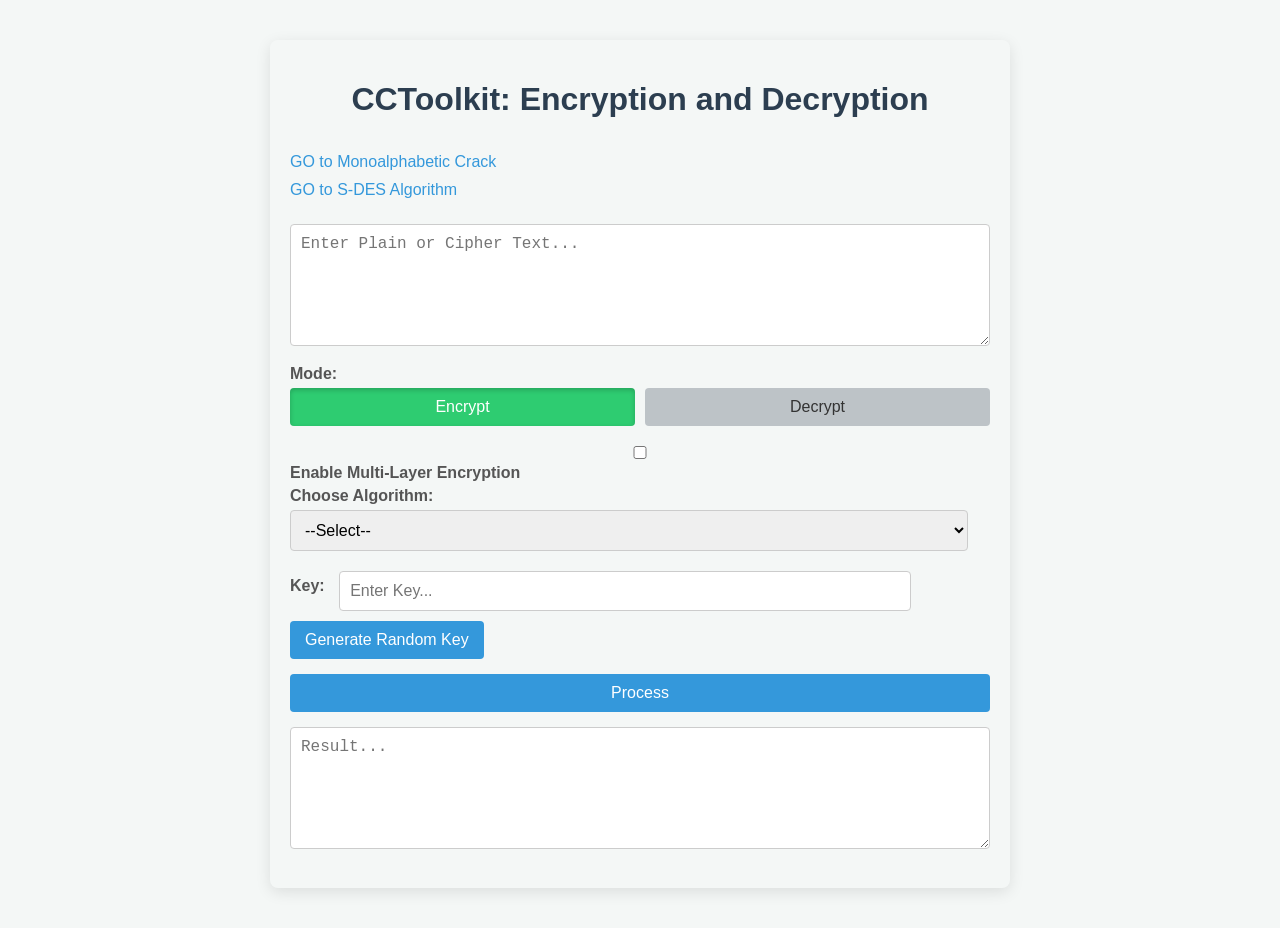
<file: index.html>
<!DOCTYPE html>
<html lang="en">
<head>
  <meta charset="UTF-8" />
  <title>CCToolkit</title>
  <link rel="stylesheet" href="/styles/style.css">
  <link rel="stylesheet" href="/styles/monocracker.css">
</head>
<body>
  <h1>CCToolkit: Encryption and Decryption</h1>

  <div class="nav-links">
    <a href="monocracker.html">GO to Monoalphabetic Crack</a><br>
    <a href="sdes.html">GO to S-DES Algorithm</a>
  </div>

  <textarea id="inputText" placeholder="Enter Plain or Cipher Text..."></textarea>

  <label>Mode:</label>
  <div class="mode-buttons">
    <button id="encryptBtn" class="mode-button active">Encrypt</button>
    <button id="decryptBtn" class="mode-button">Decrypt</button>
  </div>

  <label>
    <input type="checkbox" id="multiLayer">
    Enable Multi-Layer Encryption
  </label>

  <!-- Single Layer Selection -->
  <div id="singleLayerContainer">
    <label for="algo">Choose Algorithm:</label>
    <select id="algo">
      <option value="">--Select--</option>
      <option value="caesar">Caesar Cipher</option>
      <option value="mono">Monoalphabetic Cipher</option>
      <option value="playfair">Playfair Cipher</option>
      <option value="vigenere">Vigenère Cipher</option>
      <option value="railfence">Rail Fence Cipher</option>
      <option value="rowcolumn">Row-Column Transposition</option>
    </select>

    <div id="keyInputDiv">
      <label for="keyInput">Key:</label>
      <input type="text" id="keyInput" placeholder="Enter Key..." />
      <button id="generateKey" style="display:none;">Generate Random Key</button>
    </div>
  </div>

  <!-- Multi-Layer Container -->
  <div id="layersContainer" style="display:none;">
    <!-- Layer 1 -->
    <div class="layer-box" id="layer1">
      <label>Layer 1 Algorithm:</label>
      <select class="layerAlgo">
        <option value="">--Select--</option>
        <option value="caesar">Caesar Cipher</option>
        <option value="mono">Monoalphabetic Cipher</option>
        <option value="playfair">Playfair Cipher</option>
        <option value="vigenere">Vigenère Cipher</option>
        <option value="railfence">Rail Fence Cipher</option>
        <option value="rowcolumn">Row-Column Transposition</option>
      </select>
      <div class="layerKeyDiv">
        <label>Key:</label>
        <input type="text" class="layerKey" placeholder="Enter Key...">
        <button class="generateLayerKey">Generate Key</button>
      </div>
    </div>

    <!-- Layer 2 -->
    <div class="layer-box" id="layer2">
      <label>Layer 2 Algorithm:</label>
      <select class="layerAlgo">
        <option value="">--Select--</option>
        <option value="caesar">Caesar Cipher</option>
        <option value="mono">Monoalphabetic Cipher</option>
        <option value="playfair">Playfair Cipher</option>
        <option value="vigenere">Vigenère Cipher</option>
        <option value="railfence">Rail Fence Cipher</option>
        <option value="rowcolumn">Row-Column Transposition</option>
      </select>
      <div class="layerKeyDiv">
        <label>Key:</label>
        <input type="text" class="layerKey" placeholder="Enter Key...">
        <button class="generateLayerKey">Generate Key</button>
      </div>
    </div>

    <!-- Layer 3 -->
    <div class="layer-box" id="layer3">
      <label>Layer 3 Algorithm:</label>
      <select class="layerAlgo">
        <option value="">--Select--</option>
        <option value="caesar">Caesar Cipher</option>
        <option value="mono">Monoalphabetic Cipher</option>
        <option value="playfair">Playfair Cipher</option>
        <option value="vigenere">Vigenère Cipher</option>
        <option value="railfence">Rail Fence Cipher</option>
        <option value="rowcolumn">Row-Column Transposition</option>
      </select>
      <div class="layerKeyDiv">
        <label>Key:</label>
        <input type="text" class="layerKey" placeholder="Enter Key...">
        <button class="generateLayerKey">Generate Key</button>
      </div>
    </div>
  </div>

  <button id="processBtn">Process</button>

  <textarea id="outputText" placeholder="Result..." readonly></textarea>

  <div id="matrixDisplay" style="margin-top: 20px; display: none;">
    <h3>Playfair Matrix</h3>
    <pre id="playfairMatrix"></pre>
  </div>

  <script src="/scripts/script.js" type="module"></script>
</body>
</html>
</file>
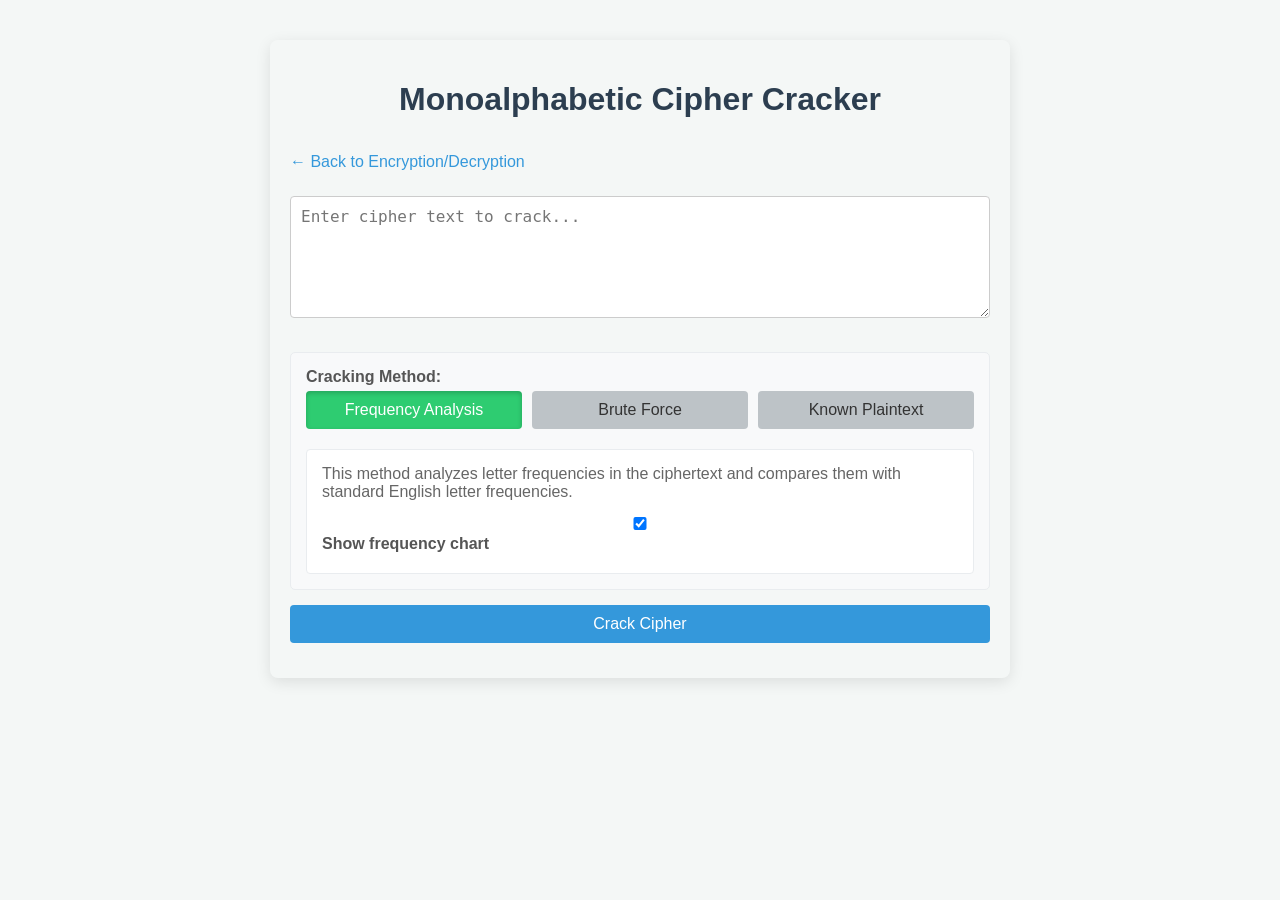
<file: monocracker.html>
<!DOCTYPE html>
<html lang="en">
<head>
  <meta charset="UTF-8" />
  <title>Monoalphabetic Cipher Cracker</title>
  <link rel="stylesheet" href="/styles/style.css" />
  <link rel="stylesheet" href="/styles/monocracker.css" />
</head>
<body>
  <h1>Monoalphabetic Cipher Cracker</h1>

  <div class="nav-links">
    <a href="index.html">← Back to Encryption/Decryption</a>
  </div>

  <textarea id="cipherText" placeholder="Enter cipher text to crack..."></textarea>

  <div class="options-container">
    <div class="option-group">
      <label>Cracking Method:</label>
      <div class="mode-buttons">
        <button id="frequencyBtn" class="mode-button active">Frequency Analysis</button>
        <button id="bruteForceBtn" class="mode-button">Brute Force</button>
        <button id="knownPlaintextBtn" class="mode-button">Known Plaintext</button>
      </div>
    </div>

    <div id="frequencyOptions" class="option-panel">
      <p>This method analyzes letter frequencies in the ciphertext and compares them with standard English letter frequencies.</p>
      <div class="checkbox-group">
        <label>
          <input type="checkbox" id="showFrequencyChart" checked />
          Show frequency chart
        </label>
      </div>
    </div>

    <div id="bruteForceOptions" class="option-panel" style="display: none;">
      <p>This method tries different key combinations using hill-climbing optimization to find possible solutions.</p>
      <div class="form-group">
        <label for="maxResults">Maximum results to show:</label>
        <input type="number" id="maxResults" value="5" min="1" max="20" />
      </div>
    </div>

    <div id="knownPlaintextOptions" class="option-panel" style="display: none;">
      <p>This method uses known plaintext to help crack the cipher. Enter a portion of the plaintext that you know corresponds to the ciphertext.</p>
      <div class="form-group">
        <label for="knownPlaintextInput">Known Plaintext:</label>
        <textarea id="knownPlaintextInput" placeholder="Enter known plaintext..."></textarea>
      </div>
    </div>
  </div>

  <button id="crackBtn">Crack Cipher</button>

  <div id="statusMessage" style="display: none;">Processing...</div>

  <div id="resultsContainer" style="display: none;">
    <h2>Results</h2>
    
    <div id="frequencyChartContainer" style="display: none;">
      <h3>Letter Frequency Analysis</h3>
      <div id="frequencyChart" class="chart-container"></div>
    </div>
    
    <div id="possibleKeysContainer">
      <h3>Possible Keys</h3>
      <div id="keysList"></div>
    </div>
    
    <div id="decryptedResultsContainer">
      <h3>Decrypted Text</h3>
      <div id="decryptedResults"></div>
    </div>
  </div>

  <script src="/scripts/monoalphabetic.js" type="module"></script>
  <script src="/scripts/monocracker.js" type="module"></script>
</body>
</html>
</file>
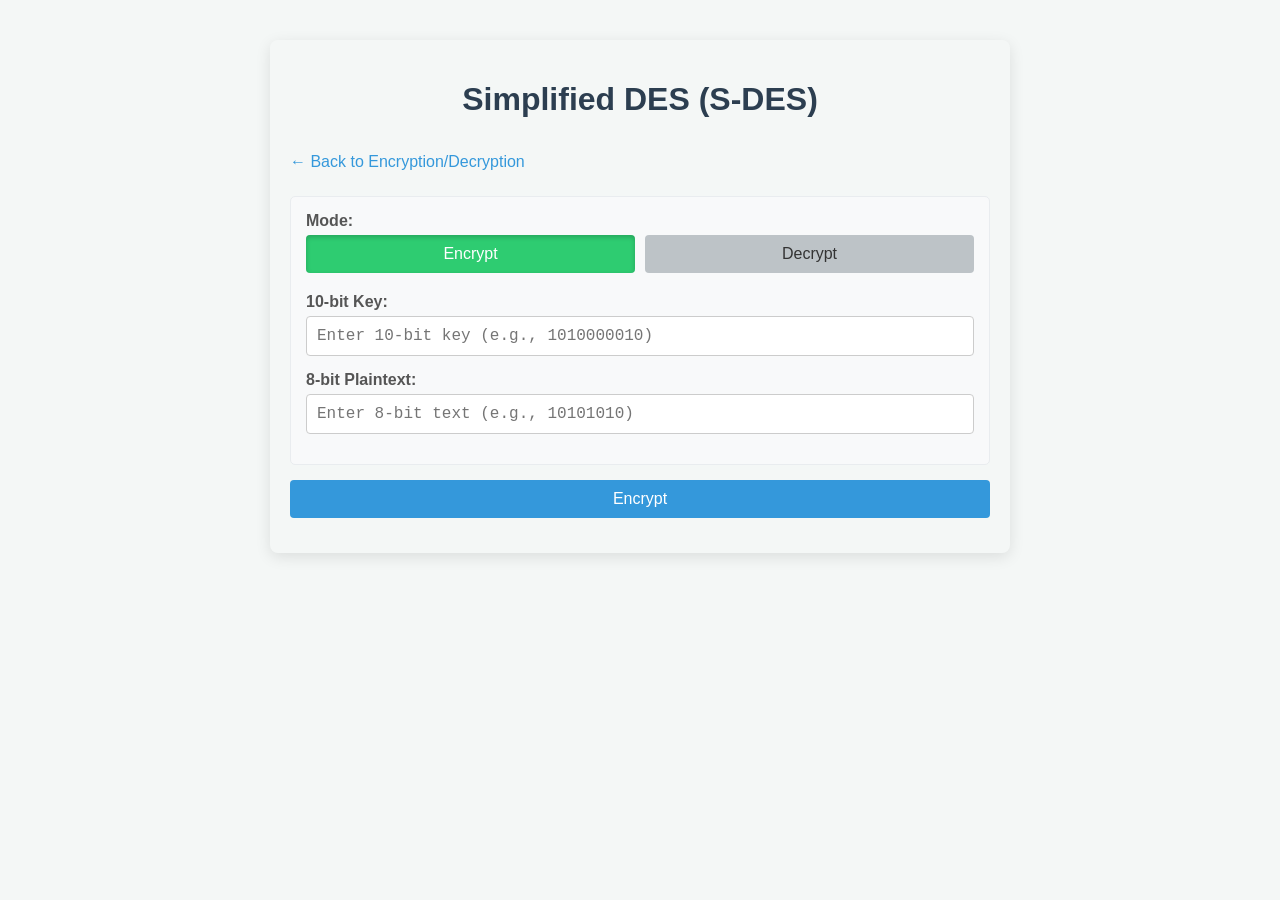
<file: sdes.html>
<!DOCTYPE html>
<html lang="en">
<head>
  <meta charset="UTF-8" />
  <title>Simplified DES (S-DES)</title>
  <link rel="stylesheet" href="/styles/sdes.css" />
  <link rel="stylesheet" href="/styles/style.css" />
</head>
<body>
  <h1>Simplified DES (S-DES)</h1>

  <div class="nav-links">
    <a href="index.html">← Back to Encryption/Decryption</a>
  </div>

  <div class="options-container">
    <div class="option-group">
      <label>Mode:</label>
      <div class="mode-buttons">
        <button id="encryptBtn" class="mode-button active">Encrypt</button>
        <button id="decryptBtn" class="mode-button">Decrypt</button>
      </div>
    </div>

    <div class="input-group">
      <label for="keyInput">10-bit Key:</label>
      <input type="text" id="keyInput" placeholder="Enter 10-bit key (e.g., 1010000010)" maxlength="10" />
    </div>

    <div class="input-group">
      <label for="textInput">8-bit <span id="textLabel">Plaintext</span>:</label>
      <input type="text" id="textInput" placeholder="Enter 8-bit text (e.g., 10101010)" maxlength="8" />
    </div>
  </div>

  <button id="processBtn">Encrypt</button>

  <div id="statusMessage" style="display: none;">Processing...</div>

  <div id="resultsContainer" style="display: none;">
    <h2>Results</h2>
    
    <div class="result-section">
      <h3>Key Generation</h3>
      <div class="step-container">
        <div class="step">
          <div class="step-title">Initial Key (10 bits)</div>
          <div class="step-content" id="initialKey"></div>
        </div>
        <div class="step">
          <div class="step-title">After P10</div>
          <div class="step-content" id="afterP10"></div>
        </div>
        <div class="step">
          <div class="step-title">Split</div>
          <div class="step-content">
            Left: <span id="leftHalf"></span><br>
            Right: <span id="rightHalf"></span>
          </div>
        </div>
        <div class="step">
          <div class="step-title">After LS-1</div>
          <div class="step-content" id="afterLS1"></div>
        </div>
        <div class="step">
          <div class="step-title">K1 (after P8)</div>
          <div class="step-content" id="k1"></div>
        </div>
        <div class="step">
          <div class="step-title">After LS-2</div>
          <div class="step-content" id="afterLS2"></div>
        </div>
        <div class="step">
          <div class="step-title">K2 (after P8)</div>
          <div class="step-content" id="k2"></div>
        </div>
      </div>
    </div>
    
    <div class="result-section">
      <h3>Encryption Process</h3>
      <div class="step-container">
        <div class="step">
          <div class="step-title"><span id="inputLabel">Plaintext</span> (8 bits)</div>
          <div class="step-content" id="inputText"></div>
        </div>
        <div class="step">
          <div class="step-title">After Initial Permutation (IP)</div>
          <div class="step-content" id="afterIP"></div>
        </div>
        <div class="step">
          <div class="step-title">Split</div>
          <div class="step-content">
            Left: <span id="ipLeft"></span><br>
            Right: <span id="ipRight"></span>
          </div>
        </div>
      </div>
      
      <h4>Round 1</h4>
      <div class="step-container">
        <div class="step">
          <div class="step-title">f Function Output</div>
          <div class="step-content" id="round1F"></div>
        </div>
        <div class="step">
          <div class="step-title">After XOR with Left Half</div>
          <div class="step-content" id="round1XOR"></div>
        </div>
        <div class="step">
          <div class="step-title">After Round 1</div>
          <div class="step-content">
            Left: <span id="round1Left"></span><br>
            Right: <span id="round1Right"></span>
          </div>
        </div>
        <div class="step">
          <div class="step-title">After Swap</div>
          <div class="step-content">
            Left: <span id="swapLeft"></span><br>
            Right: <span id="swapRight"></span>
          </div>
        </div>
      </div>
      
      <h4>Round 2</h4>
      <div class="step-container">
        <div class="step">
          <div class="step-title">f Function Output</div>
          <div class="step-content" id="round2F"></div>
        </div>
        <div class="step">
          <div class="step-title">After XOR with Left Half</div>
          <div class="step-content" id="round2XOR"></div>
        </div>
        <div class="step">
          <div class="step-title">After Round 2</div>
          <div class="step-content">
            Left: <span id="round2Left"></span><br>
            Right: <span id="round2Right"></span>
          </div>
        </div>
      </div>
      
      <div class="step-container">
        <div class="step">
          <div class="step-title">Before Final Permutation</div>
          <div class="step-content" id="beforeFP"></div>
        </div>
        <div class="step">
          <div class="step-title">Final <span id="outputLabel">Ciphertext</span></div>
          <div class="step-content" id="outputText"></div>
        </div>
      </div>
    </div>
  </div>

  <script src="/scripts/sdes.js" type="module"></script>
  <script src="/scripts/sdes-ui.js" type="module"></script>
</body>
</html>
</file>
<file: styles/style.css>
body {
  font-family: Arial, sans-serif;
  padding: 20px;
  max-width: 800px;
  margin: auto;
  background-image: url('');
  background-size: cover;
  background-position: center;
  background-attachment: fixed; 
}

textarea {
  width: 100%;
  height: 80px;
  margin-bottom: 10px;
  padding: 10px;
}

select, input, button {
  display: block;
  margin: 5px 0;
  padding: 5px;
  width: 100%;
}

.layer {
  border: 1px solid #ccc;
  padding: 10px;
  margin: 10px 0;
}
#matrixDisplay {
  background: #f5f5f5;
  padding: 15px;
  border-radius: 5px;
}

#playfairMatrix {
  font-family: monospace;
  white-space: pre-wrap;
  margin: 10px 0;
}


/* General Enhancements */
body {
  font-family: 'Segoe UI', Tahoma, Geneva, Verdana, sans-serif;
  padding: 20px;
  max-width: 700px; /* Slightly narrower */
  margin: 40px auto; /* More top/bottom margin */
  background-color: #f4f7f6;
  color: #333;
  box-shadow: 0 4px 15px rgba(0, 0, 0, 0.1);
  border-radius: 8px;
}

h1 {
  text-align: center;
  color: #2c3e50;
  margin-bottom: 30px;
}

textarea {
  width: calc(100% - 22px); /* Adjust for padding */
  height: 100px; /* Slightly taller */
  margin-bottom: 15px;
  padding: 10px;
  border: 1px solid #ccc;
  border-radius: 4px;
  font-size: 1rem;
  resize: vertical; /* Allow vertical resize */
  transition: border-color 0.3s ease;
}

textarea:focus {
  border-color: #3498db;
  outline: none;
}

label {
  display: block;
  margin-bottom: 5px;
  font-weight: bold;
  color: #555;
}

select, input[type="text"] {
  /* display: block; */ /* Removed to allow inline elements */
  margin: 5px 0 15px 0; /* More bottom margin */
  padding: 10px;
  width: calc(100% - 22px); /* Adjust for padding */
  border: 1px solid #ccc;
  border-radius: 4px;
  font-size: 1rem;
  transition: border-color 0.3s ease;
}

select:focus, input[type="text"]:focus {
    border-color: #3498db;
    outline: none;
}

button {
  padding: 10px 15px;
  margin: 10px 5px 15px 0; /* Adjusted margin */
  border: none;
  border-radius: 4px;
  background-color: #3498db;
  color: white;
  font-size: 1rem;
  cursor: pointer;
  transition: background-color 0.3s ease, transform 0.1s ease;
}

button:hover {
  background-color: #2980b9;
}

button:active {
  transform: scale(0.98);
}

/* Mode Buttons Specific Styles */
.mode-buttons {
  display: flex; /* Arrange buttons side-by-side */
  margin-bottom: 20px; /* Space below buttons */
}

.mode-button {
  flex-grow: 1; /* Make buttons share space equally */
  margin: 0 5px; /* Add space between buttons */
  background-color: #bdc3c7; /* Default inactive color */
  color: #333;
}

.mode-button.active {
  background-color: #2ecc71; /* Active color (e.g., green) */
  color: white;
  box-shadow: 0 2px 5px rgba(0, 0, 0, 0.2) inset; /* Inset shadow for active state */
}

.mode-button:first-child {
  margin-left: 0;
}

.mode-button:last-child {
  margin-right: 0;
}

/* Key Input Area */
#keyInputDiv {
    margin-bottom: 15px;
}

#keyInputDiv label {
    display: inline-block; /* Keep label and input on same line if space */
    margin-right: 10px;
    vertical-align: middle;
}

#keyInputDiv input[type="text"] {
    width: calc(100% - 150px); /* Adjust width */
    display: inline-block;
    vertical-align: middle;
    margin-right: 10px;
    margin-bottom: 0; /* Remove bottom margin */
}

#keyInputDiv button {
    display: inline-block !important; /* Override default block */
    width: auto; /* Auto width for button */
    vertical-align: middle;
    margin-bottom: 0;
}

/* Checkbox Style */
label input[type="checkbox"] {
    margin-right: 8px;
    vertical-align: middle;
}

/* Layer Styles */
.layer {
  border: 1px solid #ddd;
  background-color: #fff;
  padding: 15px;
  margin: 15px 0;
  border-radius: 5px;
  box-shadow: 0 2px 4px rgba(0,0,0,0.05);
}

.layer label {
    margin-bottom: 8px;
}

.layer select,
.layer input[type="text"] {
    margin-bottom: 10px;
}

.layerKeyDiv {
    margin-top: 10px;
}

.layerKeyDiv label {
    display: inline-block;
    margin-right: 5px;
    vertical-align: middle;
}

.layerKeyDiv input[type="text"] {
    width: calc(100% - 200px); /* Adjust */
    display: inline-block;
    vertical-align: middle;
    margin-right: 5px;
    margin-bottom: 0;
}

.layerKeyDiv button {
    display: inline-block !important;
    width: auto;
    vertical-align: middle;
    margin-bottom: 0;
    padding: 8px 12px; /* Smaller padding for layer buttons */
    font-size: 0.9rem;
}

/* Matrix Display */
#matrixDisplay {
  background: #e8f4fd;
  padding: 15px;
  border-radius: 5px;
  border: 1px solid #bde0fe;
  margin-top: 20px;
}

#matrixDisplay h3 {
    margin-top: 0;
    color: #1e4f7a;
}

#playfairMatrix {
  font-family: 'Courier New', Courier, monospace;
  white-space: pre-wrap;
  margin: 10px 0;
  background-color: #fff;
  padding: 10px;
  border-radius: 4px;
  border: 1px solid #ccc;
}

/* Responsive adjustments */
@media (max-width: 600px) {
    body {
        margin: 20px auto;
        padding: 15px;
    }

    h1 {
        font-size: 1.5rem;
    }

    #keyInputDiv input[type="text"],
    .layerKeyDiv input[type="text"] {
        width: calc(100% - 130px); /* Adjust for smaller screens */
    }
}
</file>
<file: styles/monocracker.css>
.chart-container {
  margin-top: 15px;
  max-height: 300px;
  overflow-y: auto;
  background-color: #fff;
  border-radius: 5px;
  padding: 10px;
  border: 1px solid #ddd;
}

.chart-bar-container {
  display: flex;
  align-items: center;
  margin-bottom: 5px;
}

.chart-label {
  width: 30px;
  font-weight: bold;
  text-align: center;
}

.chart-bar {
  height: 20px;
  background-color: #3498db;
  border-radius: 3px;
  margin: 0 10px;
  min-width: 5px;
  transition: width 0.3s ease;
}

.chart-percent {
  width: 60px;
  text-align: right;
  font-size: 0.9rem;
  color: #555;
}

.options-container {
  margin: 15px 0;
  background-color: #f8f9fa;
  border-radius: 5px;
  padding: 15px;
  border: 1px solid #e9ecef;
}

.option-group {
  margin-bottom: 15px;
}

.option-panel {
  background-color: #fff;
  border-radius: 4px;
  padding: 15px;
  margin-top: 10px;
  border: 1px solid #e9ecef;
}

.option-panel p {
  margin-top: 0;
  color: #666;
}

.checkbox-group {
  margin-top: 10px;
}

.form-group {
  margin-bottom: 10px;
}

.form-group input[type="number"] {
  width: 80px;
  padding: 8px;
  border-radius: 4px;
  border: 1px solid #ccc;
}

.nav-links {
  margin-bottom: 20px;
}

.nav-links a {
  color: #3498db;
  text-decoration: none;
  display: inline-block;
  padding: 5px 0;
  transition: color 0.2s ease;
}

.nav-links a:hover {
  color: #2980b9;
  text-decoration: underline;
}

#resultsContainer {
  margin-top: 20px;
  background-color: #f8f9fa;
  border-radius: 5px;
  padding: 15px;
  border: 1px solid #e9ecef;
}

#resultsContainer h2 {
  margin-top: 0;
  color: #2c3e50;
  border-bottom: 1px solid #e9ecef;
  padding-bottom: 10px;
}

#resultsContainer h3 {
  color: #3498db;
  margin: 15px 0 10px 0;
}

.key-item, .result-item {
  background-color: #fff;
  border-radius: 4px;
  padding: 15px;
  margin-bottom: 10px;
  border: 1px solid #e9ecef;
}

.key-item h4, .result-item h4 {
  margin-top: 0;
  color: #2c3e50;
}

.key-text {
  font-family: 'Courier New', Courier, monospace;
  background-color: #f5f5f5;
  padding: 8px;
  border-radius: 4px;
  margin: 10px 0;
  overflow-x: auto;
}

.key-mapping {
  font-family: 'Courier New', Courier, monospace;
  font-size: 0.9rem;
  color: #666;
  line-height: 1.5;
  margin-top: 10px;
}

.result-text {
  font-family: 'Segoe UI', Tahoma, Geneva, Verdana, sans-serif;
  background-color: #f5f5f5;
  padding: 15px;
  border-radius: 4px;
  margin-top: 10px;
  white-space: pre-wrap;
  max-height: 200px;
  overflow-y: auto;
}

/* Animation for results */
@keyframes fadeIn {
  from { opacity: 0; transform: translateY(10px); }
  to { opacity: 1; transform: translateY(0); }
}

#resultsContainer {
  animation: fadeIn 0.3s ease-out;
}

.key-item, .result-item {
  animation: fadeIn 0.3s ease-out;
  animation-fill-mode: both;
}

.key-item:nth-child(1), .result-item:nth-child(1) { animation-delay: 0.1s; }
.key-item:nth-child(2), .result-item:nth-child(2) { animation-delay: 0.2s; }
.key-item:nth-child(3), .result-item:nth-child(3) { animation-delay: 0.3s; }
.key-item:nth-child(4), .result-item:nth-child(4) { animation-delay: 0.4s; }
.key-item:nth-child(5), .result-item:nth-child(5) { animation-delay: 0.5s; }

/* New styles for known plaintext and status */
#knownPlaintextInput {
  width: 100%;
  height: 80px;
  padding: 8px;
  border-radius: 4px;
  border: 1px solid #ccc;
  font-family: 'Segoe UI', Tahoma, Geneva, Verdana, sans-serif;
  resize: vertical;
}

#statusMessage {
  margin: 15px 0;
  padding: 10px 15px;
  background-color: #f8d7da;
  color: #721c24;
  border: 1px solid #f5c6cb;
  border-radius: 4px;
  text-align: center;
  font-weight: bold;
}

#statusMessage.processing {
  background-color: #cce5ff;
  color: #004085;
  border-color: #b8daff;
}

#statusMessage.success {
  background-color: #d4edda;
  color: #155724;
  border-color: #c3e6cb;
}
</file>
<file: styles/sdes.css>
.options-container {
  margin: 15px 0;
  background-color: #f8f9fa;
  border-radius: 5px;
  padding: 15px;
  border: 1px solid #e9ecef;
}

.option-group {
  margin-bottom: 15px;
}

.input-group {
  margin-bottom: 15px;
}

.input-group label {
  display: block;
  margin-bottom: 5px;
  font-weight: bold;
}

.input-group input {
  width: 100%;
  padding: 10px;
  border-radius: 4px;
  border: 1px solid #ccc;
  font-family: 'Courier New', Courier, monospace;
  font-size: 1rem;
}

.nav-links {
  margin-bottom: 20px;
}

.nav-links a {
  color: #3498db;
  text-decoration: none;
  display: inline-block;
  padding: 5px 0;
  transition: color 0.2s ease;
}

.nav-links a:hover {
  color: #2980b9;
  text-decoration: underline;
}

#resultsContainer {
  margin-top: 20px;
  background-color: #f8f9fa;
  border-radius: 5px;
  padding: 15px;
  border: 1px solid #e9ecef;
}

#resultsContainer h2 {
  margin-top: 0;
  color: #2c3e50;
  border-bottom: 1px solid #e9ecef;
  padding-bottom: 10px;
}

#resultsContainer h3 {
  color: #3498db;
  margin: 15px 0 10px 0;
}

#resultsContainer h4 {
  color: #2c3e50;
  margin: 15px 0 10px 0;
  border-top: 1px dashed #e9ecef;
  padding-top: 10px;
}

.result-section {
  margin-bottom: 20px;
  background-color: #fff;
  border-radius: 4px;
  padding: 15px;
  border: 1px solid #e9ecef;
}

.step-container {
  display: flex;
  flex-wrap: wrap;
  gap: 10px;
  margin-bottom: 15px;
}

.step {
  flex: 1 1 200px;
  background-color: #f5f5f5;
  border-radius: 4px;
  padding: 10px;
  border: 1px solid #e9ecef;
}

.step-title {
  font-weight: bold;
  margin-bottom: 5px;
  color: #2c3e50;
}

.step-content {
  font-family: 'Courier New', Courier, monospace;
  background-color: #fff;
  padding: 8px;
  border-radius: 4px;
  border: 1px solid #e9ecef;
}

#statusMessage {
  margin: 15px 0;
  padding: 10px 15px;
  background-color: #cce5ff;
  color: #004085;
  border: 1px solid #b8daff;
  border-radius: 4px;
  text-align: center;
  font-weight: bold;
}

/* Animation for results */
@keyframes fadeIn {
  from { opacity: 0; transform: translateY(10px); }
  to { opacity: 1; transform: translateY(0); }
}

#resultsContainer {
  animation: fadeIn 0.3s ease-out;
}

.result-section {
  animation: fadeIn 0.3s ease-out;
  animation-fill-mode: both;
}

.result-section:nth-child(1) { animation-delay: 0.1s; }
.result-section:nth-child(2) { animation-delay: 0.2s; }

/* Responsive adjustments */
@media (max-width: 768px) {
  .step-container {
    flex-direction: column;
  }
  
  .step {
    flex: 1 1 100%;
  }
}
</file>
